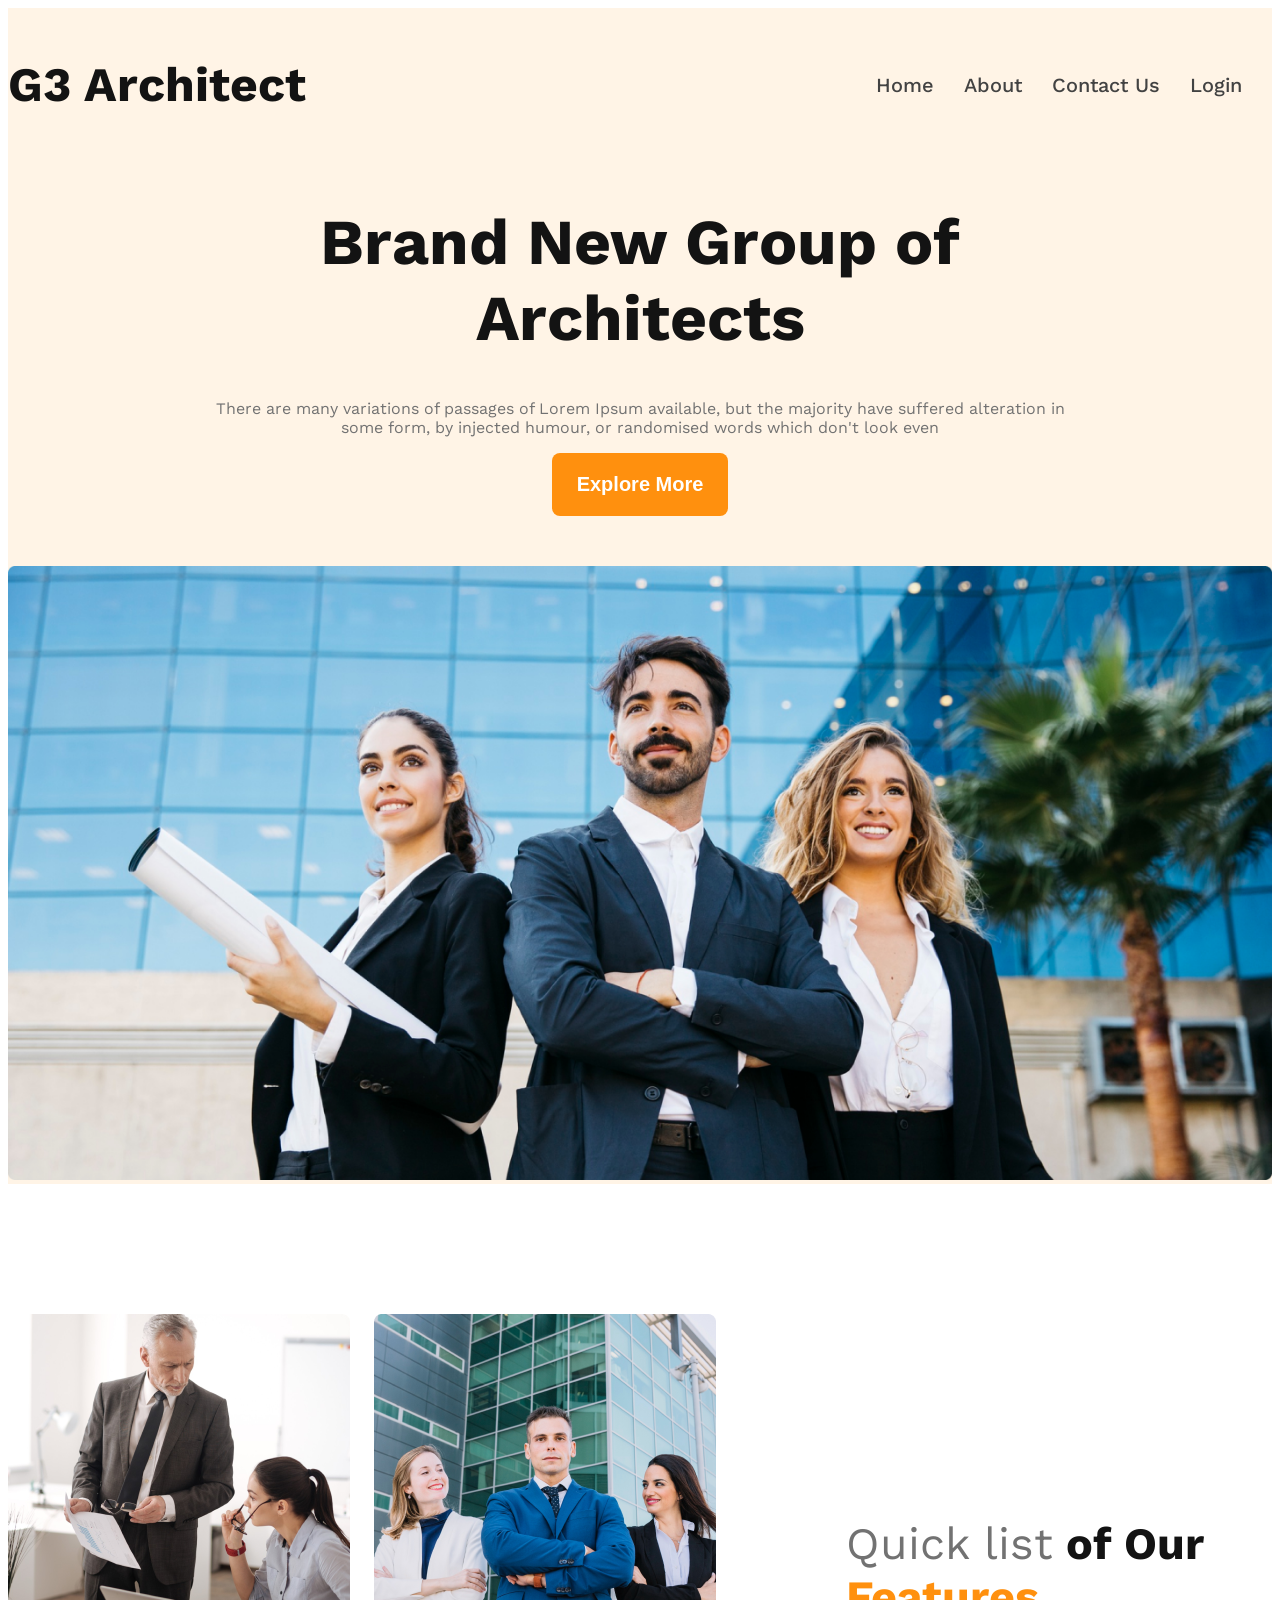
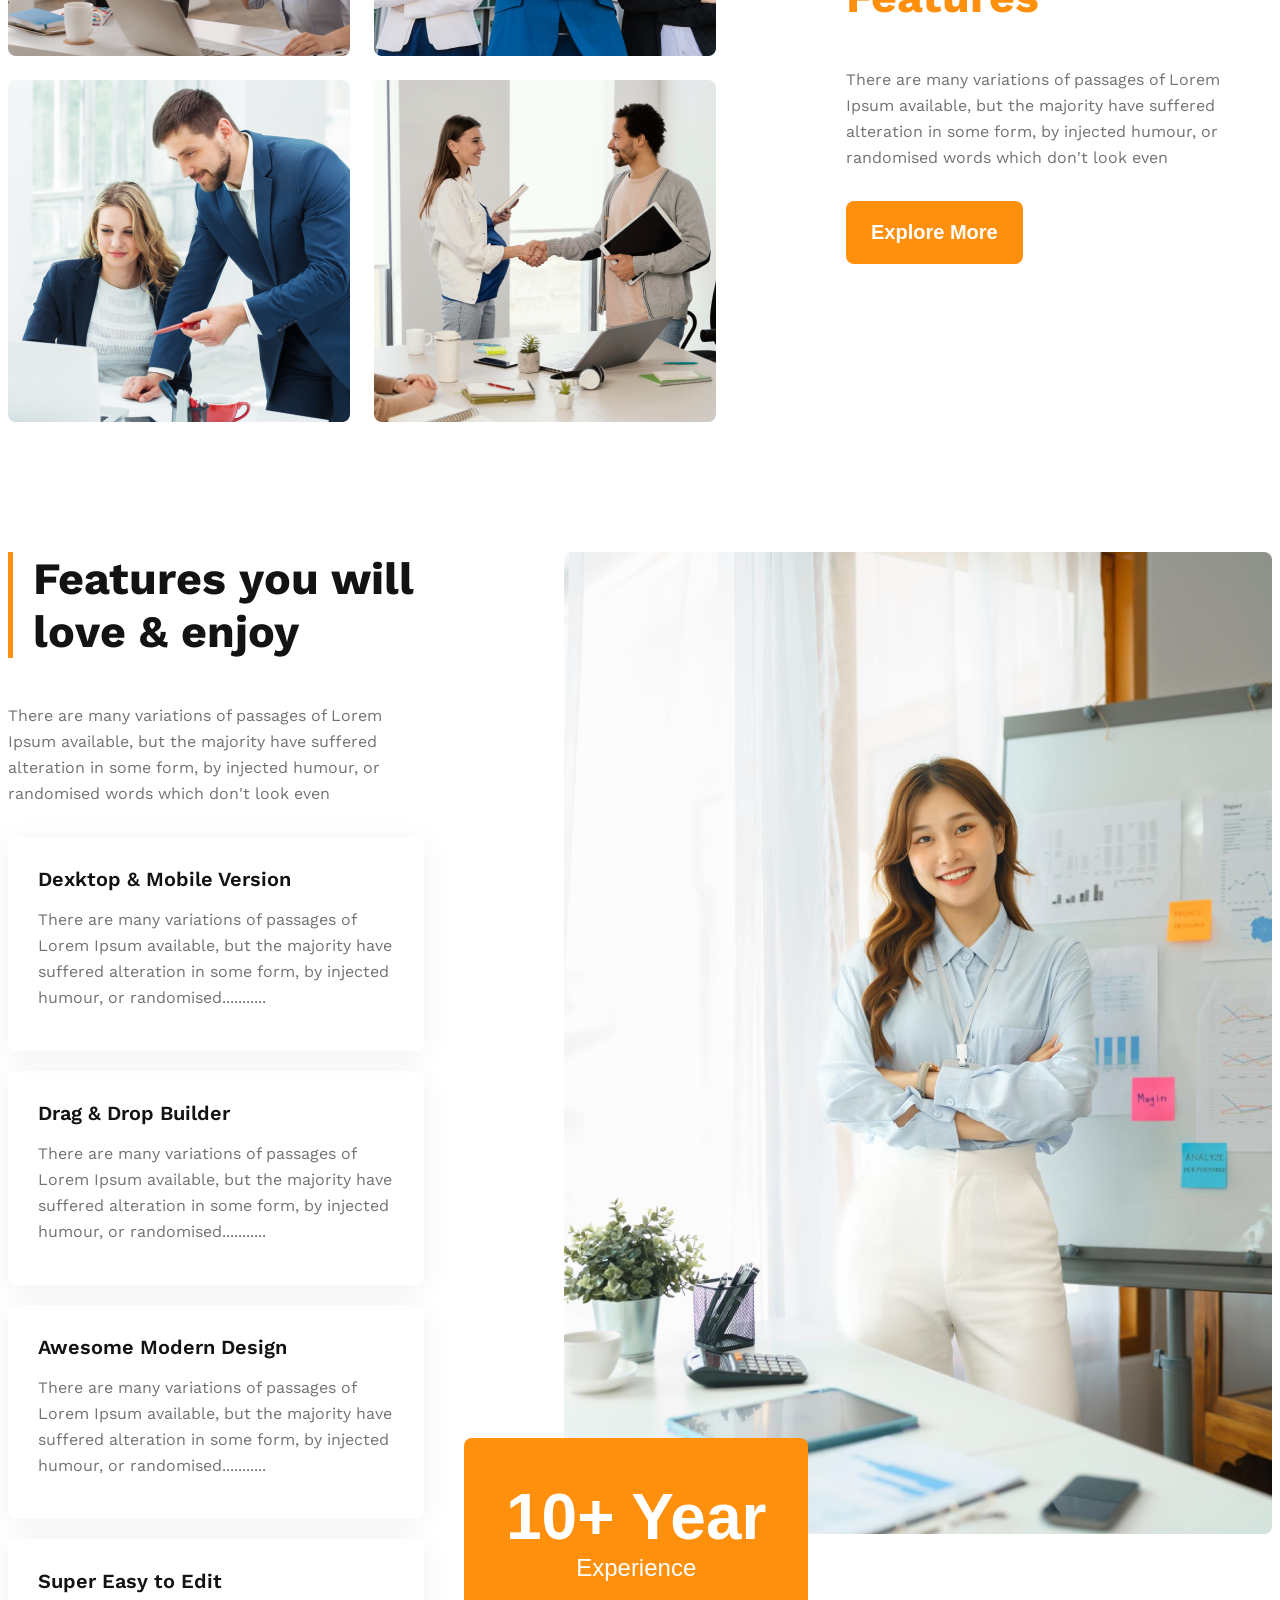
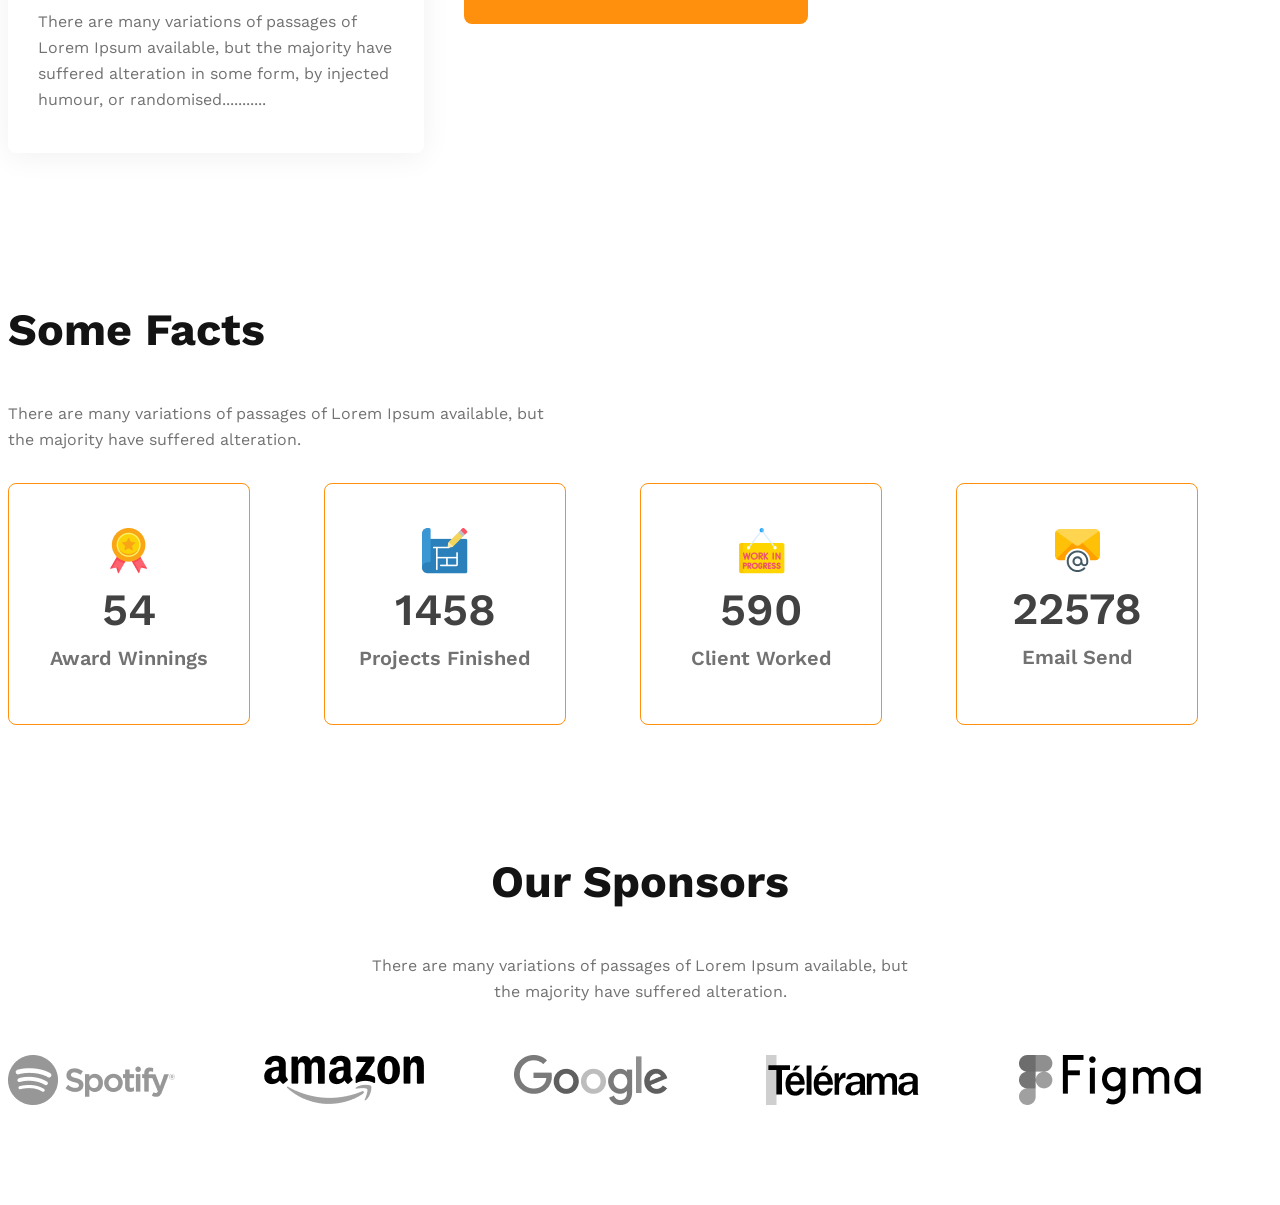
<file: index.html>
<!DOCTYPE html>
<html lang="en">

<head>
    <meta charset="UTF-8">
    <meta name="viewport" content="width=device-width, initial-scale=1.0">
    <title>G3 Architect</title>
    <link rel="stylesheet" href="Styles/architect.css">
</head>

<body class="work-sans-font">
    <header class="bg-light">
        <nav class="navbar dis-flex">
            <h3 class="brand dark01">G3 Architect</h3>
            <ul class="nav-links dis-flex ">
                <li class="nav-item"><a href="" class="nav-link dark02">Home</a></li>
                <li class="nav-item"><a href="" class="nav-link dark02">About</a></li>
                <li class="nav-item"><a href="" class="nav-link dark02">Contact Us</a></li>
                <li class="nav-item"><a href="" class="nav-link dark02">Login</a></li>
            </ul>
        </nav>
        <div class="banner">
            <div class="banner-content">
                <h1 class="banner-title dark01">
                    Brand New
                    Group of Architects
                </h1>
                <p class="banner-des dark03">There are many variations of passages of Lorem Ipsum available, but the
                    majority have
                    suffered alteration in some form, by injected humour, or randomised words which don't look even
                </p>
                <button class="btn-01">Explore More</button>
            </div>
            <img class="banner-img" src="images/banner.png" alt="">
        </div>
    </header>
    <main>
        <section class="teams dis-flex">
            <div class="team-img-container">
                <img src="images/team1.png" alt="">
                <img src="images/team2.png" alt="">
                <img src="images/team3.png" alt="">
                <img src="images/team4.png" alt="">
            </div>
            <div class="features">
                <h3 class="feature-title sec-title">
                    <span id="quicklist">Quick list</span> of Our <span id="ftrs">Features</span>
                </h3>
                <p class="feature-des dark03">
                    There are many variations of passages of Lorem Ipsum available, but the majority have suffered
                    alteration in some form, by injected humour, or randomised words which don't look even
                </p>
                <button class="btn-01">Explore More</button>
            </div>
        </section>
        <section class="ar-features">
            <div>
                <h3 id="ar-features-title" class="sec-title">
                    Features you will <br> love & enjoy
                </h3>
                <p class="sec-des">
                    There are many variations of passages of Lorem Ipsum available, but the majority have suffered alteration in some form, by injected humour, or randomised words which don't look even
                </p>
                <div class="ar-feature-card-container">
                    <div class="ar-feature-card">
                        <h4 class="ar-feature-card-title">
                            Dexktop & Mobile Version
                        </h4>
                        <p class="sec-des">
                            There are many variations of passages of Lorem Ipsum available, but the majority have suffered alteration in some form, by injected humour, or randomised...........
                        </p>
                    </div>
                    <div class="ar-feature-card">
                        <h4 class="ar-feature-card-title">
                            Drag & Drop Builder
                        </h4>
                        <p class="sec-des">
                            There are many variations of passages of Lorem Ipsum available, but the majority have suffered alteration in some form, by injected humour, or randomised...........
                        </p>
                    </div>
                    <div class="ar-feature-card">
                        <h4 class="ar-feature-card-title">
                            Awesome Modern Design
                        </h4>
                        <p class="sec-des">
                            There are many variations of passages of Lorem Ipsum available, but the majority have suffered alteration in some form, by injected humour, or randomised...........
                        </p>
                    </div>
                    <div class="ar-feature-card">
                        <h4 class="ar-feature-card-title">
                            Super Easy to Edit
                        </h4>
                        <p class="sec-des">
                            There are many variations of passages of Lorem Ipsum available, but the majority have suffered alteration in some form, by injected humour, or randomised...........
                        </p>
                    </div>
                </div>
            </div>
            <div>
                <img class="feature-architect" src="images/architect.png" alt="">
                <button id="ex-btn" class="btn-01">
                    <span id="jumbo">10+ Year</span> 
                    <br>
                    Experience
                </button>
            </div>
        </section>
        <section class="some-facts">
            <h3 class="sec-title">Some Facts</h3>
            <p class="sec-des" id="fact-des">There are many variations of passages of Lorem Ipsum available, but the majority have
                suffered alteration.</p>
            <div class="fact-container">
                <div class="fact dis-flex">
                    <div>
                        <img src="images/icons/ribon.png" alt="" class="fact-icon">
                        <h6 class="fact-num">54</h6>
                        <p class="fact-name">Award Winnings</p>
                    </div>
                </div>
                <div class="fact dis-flex">
                    <div>
                        <img src="images/icons/projects.png" alt="" class="fact-icon">
                        <h6 class="fact-num ">1458</h6>
                        <p class="fact-name">Projects Finished</p>
                    </div>
                </div>
                <div class="fact dis-flex">
                    <div>
                        <img src="images/icons/customers.png" alt="" class="fact-icon">
                        <h6 class="fact-num ">590</h6>
                        <p class="fact-name">Client Worked</p>
                    </div>
                </div>
                <div class="fact dis-flex">
                    <div>
                        <img src="images/icons/email.png" alt="" class="fact-icon">
                        <h6 class="fact-num">22578</h6>
                        <p class="fact-name">Email Send</p>
                    </div>
                </div>
            </div>
        </section>
        <section class="sponsors">
            <div class="sponsor-info">
                <h3 class="sec-title">Our Sponsors</h3>
                <p class="sec-des">There are many variations of passages of Lorem Ipsum available, but the majority have suffered alteration.</p>
            </div>
            <div class="sponsor-companies">
                <img src="images/sponsors/spotify.png" alt="">
                <img src="images/sponsors/amazon.png" alt="">
                <img src="images/sponsors/google.png" alt="">
                <img src="images/sponsors/telerama.png" alt="">
                <img src="images/sponsors/figma.png" alt="">
            </div>
        </section>
    </main>
    <footer>

    </footer>
</body>

</html>
</file>
<file: Styles/architect.css>
@import url('https://fonts.googleapis.com/css2?family=Work+Sans:ital,wght@0,100..900;1,100..900&display=swap');


.work-sans-font {
    font-family: "Work Sans", sans-serif;
    font-optical-sizing: auto;
    font-weight: 400;
    font-style: normal;
  }


/* Shared Styles */

.dark01{
    color: #131313;
}

.dark02{
    color: #424242;
}

.dark03{
    color: #727272;
}

.bg-light{
    background-color: rgba(255, 144, 14, 0.1);
}

.dis-flex{
    display: flex;
}

.btn-01{
    background-color: #FF900E;
    color: white;
    padding: 20px 25px;
    border-radius: 8px;
    border-style: none;
    font-size: 1.25rem;
    font-weight: 600;
}

.sec-title{
    font-size: 2.8rem;
    font-weight: bold;
    color: #131313;
}

.sec-des{
    margin-bottom: 30px;
    line-height: 26px;
    color: #727272;
}

main > section{
    margin-top: 130px;
    margin-bottom: 100px;
}

main{
    max-width: 1440px;
    margin: 0 auto;
}

/* Header Styles */

/* Navbar Styles */

.navbar{
    justify-content: space-between;
    align-items: center;
}

.brand{
    font-weight: bold;
    font-size: 3rem;
}

.nav-link{
    text-decoration: none;
    font-weight: 500;
    font-size: 1.25rem;
}

.nav-item{
    list-style: none;
    margin-right: 30px;
}

.navbar, .banner{
    max-width: 1440px;
    margin: 0 auto;
}

/* Banner Styles */

.banner-content{
    max-width: 850px;
    margin: 0 auto;
    text-align: center;
    margin-bottom: 50px;
}

.banner-title{
    font-weight: bold;
    font-size: 4rem;
}

.banner-img{
    width: 100%;
}

/* Teams and Features */

.teams{
    align-items: center;
}

.team-img-container{
    display: grid;
    grid-template-columns: repeat(2,1fr);
    gap: 24px;
}

.features{
    margin-left: 130px;
    max-width: 530px;
}

.feature-title{
    font-size: 2.8rem;
    font-weight: bold;
}


#quicklist{
    color: #727272;
    font-weight: 400;
}

#ftrs{
    color: #FF900E;
}

.feature-des{
    margin-bottom: 30px;
    line-height: 26px;
}

/* Feature Section */
.ar-features{
    display: flex;
    gap: 140px;
}

#ar-features-title{
    margin-top: 0;
    border-left: 5px solid #FF900E;
    padding-left: 20px;
}

.ar-feature-card{
    padding: 30px 30px 10px 30px;
    box-shadow: 0 4px 30px 0 rgba(0, 0, 0, 0.06);
    margin-bottom: 20px;
    border-radius: 8px;
}

.ar-feature-card-title{
    font-weight: 600;
    font-size: 1.25rem;
    color: #131313;
    margin-top: 0px;
    margin-bottom: 0px;
}

#ex-btn{
    padding: 42px;
    font-size: 1.5rem;
    font-weight: 500;
    margin-left: -100px;
    margin-top: -100px;
}

#jumbo{
    font-size: 4rem;
    font-weight: bold;
}

/* Fact Section */

.fact{
    border: 1px solid #FF900E;
    width: 240px;
    height: 240px;
    border-radius: 8px;
    justify-content: center;
    align-items: center;
    text-align: center;
}
#fact-des{
    max-width: 540px;
}

.fact-container{
    display: grid;
    grid-template-columns: repeat(4,1fr);
}

.fact-num{
    font-size: 2.8rem;
    font-weight: 600;
    margin-top: 5px;
    margin-bottom: 10px;
    color: #424242;
}

.fact-name{
    font-size: 1.25rem;
    font-weight: 600;
    margin-top: 5px;
    margin-bottom: 10px;
    color: #727272;
}

/* Sponsor Styles */

.sponsor-info{
    max-width: 540px;
    margin: 50px auto;
    text-align: center;
}

.sponsor-companies{
    display: grid;
    grid-template-columns: repeat(5,1fr);
}

.sponsor-companies img{
    filter: grayscale(100%);
}

/* Responsive Section */

@media screen and (max-width: 576px) {
    .navbar, .nav-link , .ar-features{
        flex-direction: column;
    } 
    
    .teams{
        flex-direction: column;
    }
    .team-img-container, .fact-container, .sponsor-companies{
        grid-template-columns: repeat(1,1fr);
    }
    .features{
        margin-left: 20px;
    }

    .fact-container{
        justify-items: center;
        gap: 24px;
    }

    .sponsor-companies{
        gap: 50px;
        justify-items: center;
    }

    .feature-architect{
        width: 100%;
    }

    #ex-btn{
        margin-top: 20px;
        margin-left: 20px;
    }
}

/* Medium Size Device */

@media screen and (min-width: 576px) and (max-width: 992px) {
    .teams, .ar-features{
        flex-direction: column;
    }
    .features{
        margin-left: 50px auto;
    }

    .sponsor-companies, .fact-container{
        grid-template-columns: repeat(2,1fr);
        gap: 50px;
        justify-items: center;
    }

    #ex-btn{
        margin-top: 20px;
        margin-left: 20px;
    }

}
</file>
